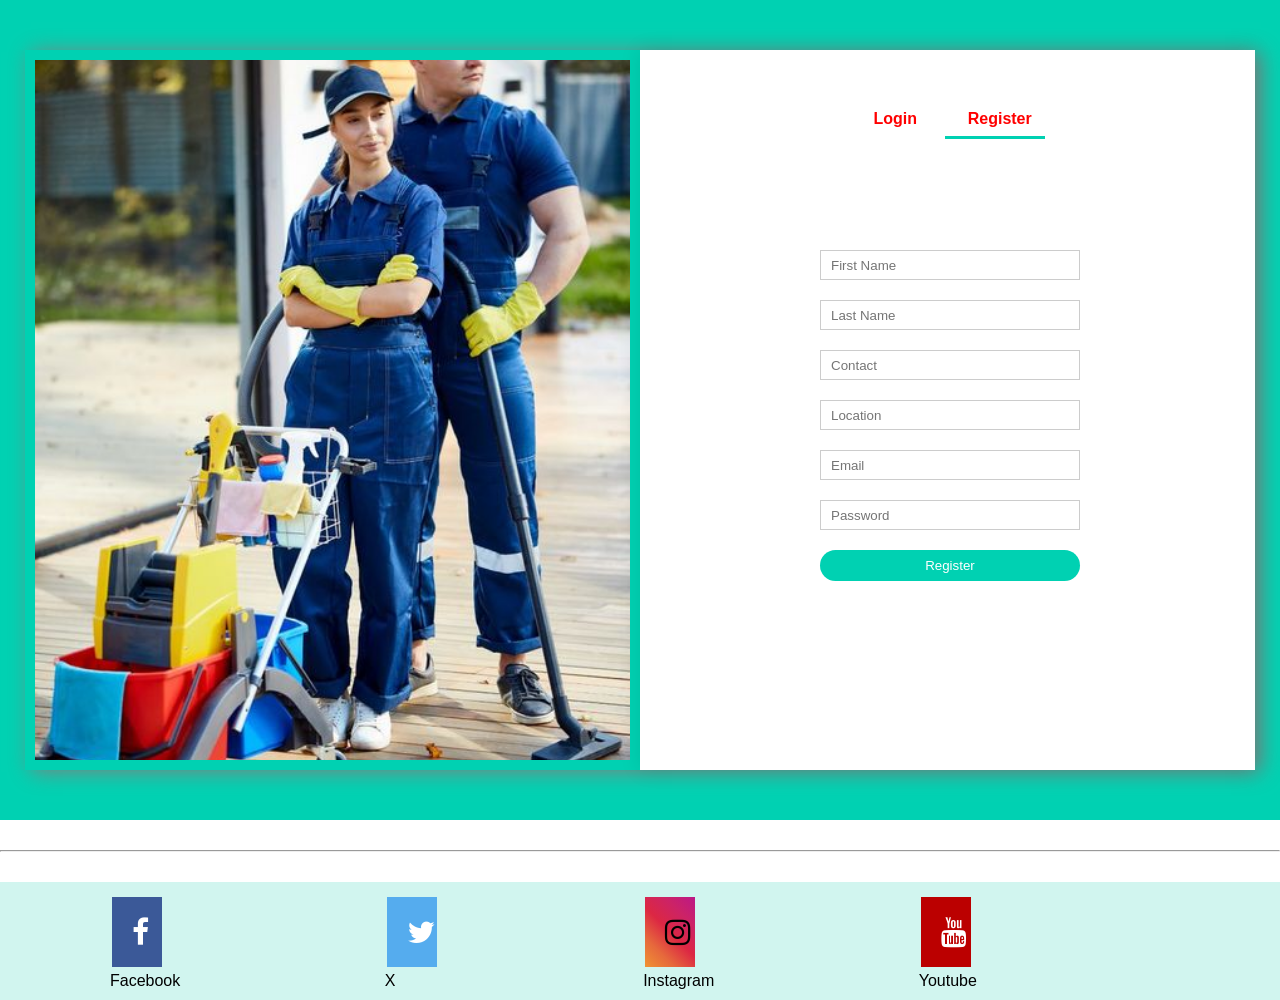
<file: templates/application.html>
<!DOCTYPE html>
<html>
  <head>
    <title>RegistrationForm</title>
    <link rel="stylesheet" href="style.css" />
    <link
      href="https://fonts.googleapis.com/css2?family=Dancing+Script:wght@400;500;600;700&display=swap"
      rel="stylesheet"
    />
    <link
      rel="stylesheet"
      href="https://cdnjs.cloudflare.com/ajax/libs/font-awesome/4.7.0/css/font-awesome.min.css"
    />
    <link rel="stylesheet" type="text/css" href="../static/styles/style.css" />
  </head>
  <body>
    <div class="registration-page">
      <div class="container">
        <div class="row">
          <div class="col-2">
            <img src="../static/images/registration.jpg" width="50%" />
          </div>
          <div class="col-2">
            <div class="form-container">
              <div class="form-button">
                <span onclick="login()">Login</span>
                <span onclick="register()">Register</span>
                <hr id="indicator" />
              </div>
              <form id="LoginForm" method="post">
                <input type="text" name="username" placeholder="User Name" />
                <input type="password" name="password" placeholder="Password" />
                <button type="submit" class="button">Login</button>
                <a href="/forgotPassword">Forgot Password</a>
              </form>
              <form
                id="Registration-Form"
                method="post"
                action="/application2.html"
              >
                <input type="text" name="firstname" placeholder="First Name" />
                <input type="text" name="lastname" placeholder="Last Name" />
                <input type="tel" name="contact" placeholder="Contact" />
                <input type="text" name="location" placeholder="Location" />
                <input type="email" name="email" placeholder="Email" />
                <input type="password" name="password" placeholder="Password" />
                <button type="submit" class="button">Register</button>
              </form>
            </div>
          </div>
        </div>
      </div>
    </div>
    <hr style="margin: 30px 0" />
    <div class="footer">
      <div class="btn">
        <div class="icon">
          <i href="facebook.com" class="fa fa-facebook" aria-hidden="true"></i>
        </div>
        <span>Facebook</span>
      </div>
      <div class="btn">
        <div class="icon">
          <i href="x.com" class="fa fa-twitter" aria-hidden="true"></i>
        </div>
        <span>X</span>
      </div>
      <div class="btn">
        <div class="icon">
          <i
            href="instagram.com"
            class="fa fa-instagram"
            aria-hidden="true"
          ></i>
        </div>
        <span>Instagram</span>
      </div>
      <div class="btn">
        <div class="icon">
          <i href="youtube.com" class="fa fa-youtube" aria-hidden="true"></i>
        </div>
        <span>Youtube</span>
      </div>
    </div>
    <!----------------------------------------Js for the form------------------------------------------------->
    <script>
      var LoginForm = document.getElementById("LoginForm");
      var RegistrationForm = document.getElementById("Registration-Form");
      var Indicator = document.getElementById("indicator");
      function register() {
        RegistrationForm.style.transform = "translateX(0px)";
        LoginForm.style.transform = "translateX(0px)";
        Indicator.style.transform = "translateX(100px)";
      }
      function login() {
        RegistrationForm.style.transform = "translateX(300px)";
        LoginForm.style.transform = "translateX(300px)";
        Indicator.style.transform = "translateX(0px)";
      }
    </script>
  </body>
</html>
</file>
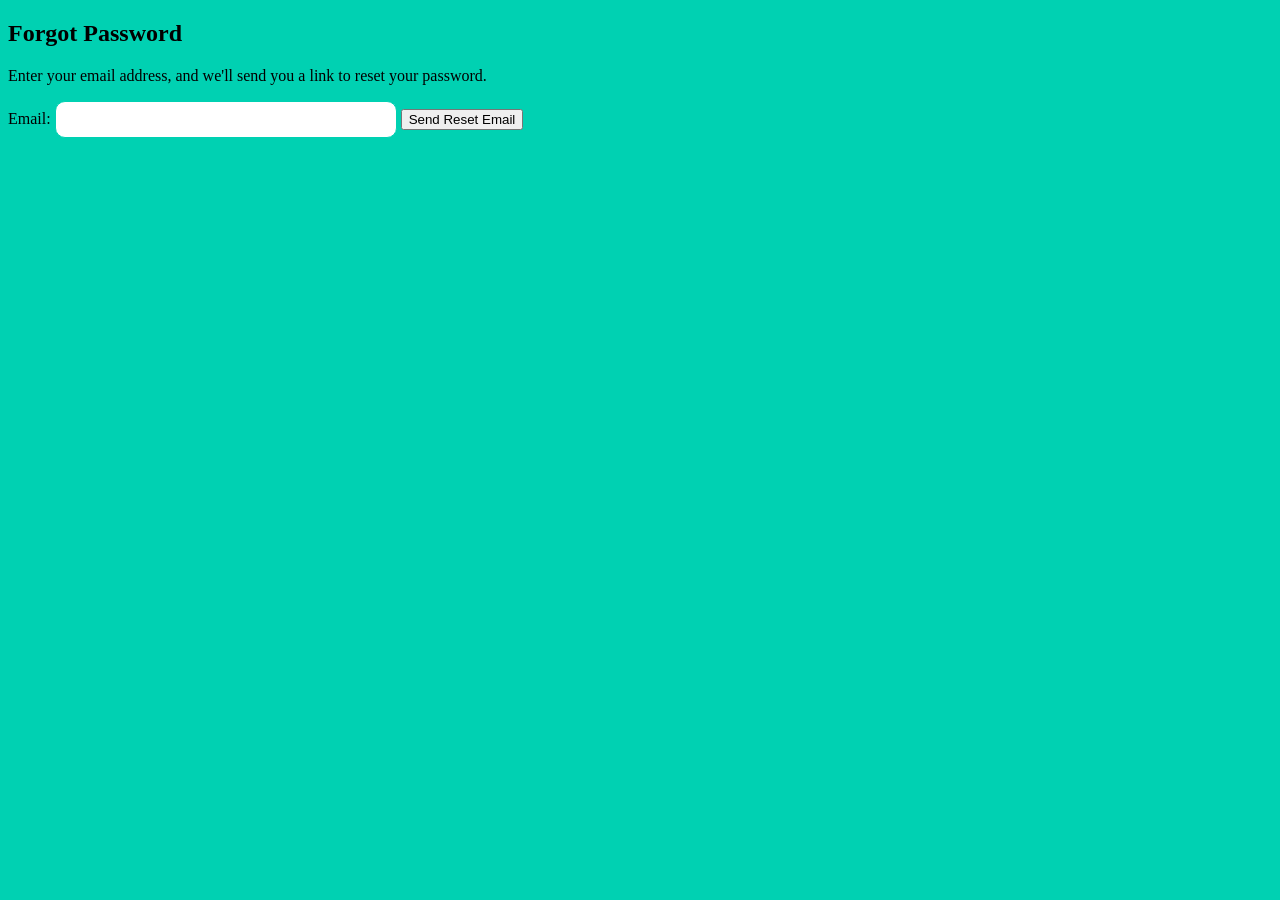
<file: templates/forgot_password.html>
<!DOCTYPE html>
<html lang="en">
  <head>
    <meta charset="UTF-8" />
    <meta http-equiv="X-UA-Compatible" content="IE=edge" />
    <meta name="viewport" content="width=device-width, initial-scale=1.0" />
    <title>Forgot Password</title>
    <link rel="stylesheet" href="style1.css" />
    <!-- Add your CSS styles or include them from external sources -->
  </head>
  <body>
    <div class="container">
      <h2>Forgot Password</h2>
      <p>
        Enter your email address, and we'll send you a link to reset your
        password.
      </p>
      <form method="post">
        <label for="email">Email:</label>
        <input type="email" name="email" id="email" required />
        <button type="submit">Send Reset Email</button>
      </form>
    </div>
  </body>
</html>
</file>
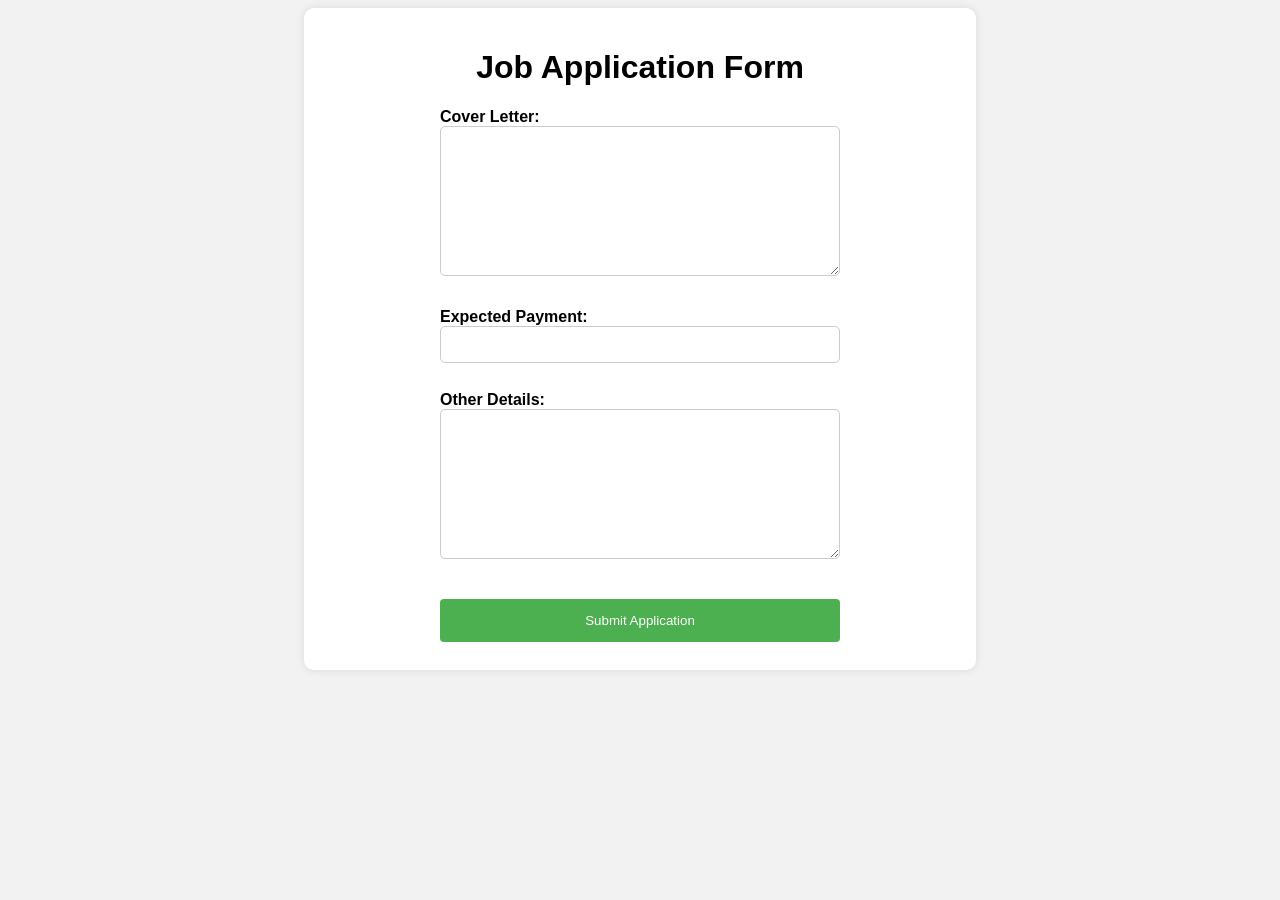
<file: templates/job_application.html>
<!DOCTYPE html>
<html lang="en">
<head>
    <meta charset="UTF-8">
    <meta name="viewport" content="width=device-width, initial-scale=1.0">
    <title>Job Application</title>
    <style>
        body {
            font-family: Arial, sans-serif;
            background-color: #f2f2f2;
        }
        .container {
            width: 50%;
            margin: 0 auto;
            background-color: #fff;
            padding: 20px;
            border-radius: 10px;
            box-shadow: 0px 0px 10px rgba(0, 0, 0, 0.1);
        }
        h1 {
            text-align: center;
        }
        form {
            max-width: 400px;
            margin: 0 auto;
        }
        label {
            font-weight: bold;
        }
        input[type="text"],
        textarea {
            width: 100%;
            padding: 10px;
            margin-bottom: 10px;
            border: 1px solid #ccc;
            border-radius: 5px;
            box-sizing: border-box;
        }
        textarea {
            height: 150px;
        }
        input[type="submit"] {
            background-color: #4CAF50;
            color: white;
            padding: 14px 20px;
            margin: 8px 0;
            border: none;
            border-radius: 4px;
            cursor: pointer;
            width: 100%;
        }
        input[type="submit"]:hover {
            background-color: #45a049;
        }
    </style>
</head>
<body>
    <div class="container">
        <h1>Job Application Form</h1>
        <form action="/submit_application" method="post">
                        
            <label for="cover_letter">Cover Letter:</label><br>
            <textarea id="cover_letter" name="cover_letter" rows="4" cols="50"></textarea><br><br>

            <label for="expected_payment">Expected Payment:</label><br>
            <input type="text" id="expected_payment" name="expected_payment"><br><br>
            
            <label for="other_details">Other Details:</label><br>
            <textarea id="other_details" name="other_details" rows="4" cols="50"></textarea><br><br>
            
            <input type="submit" value="Submit Application">
        </form>
    </div>
</body>
</html>
</file>
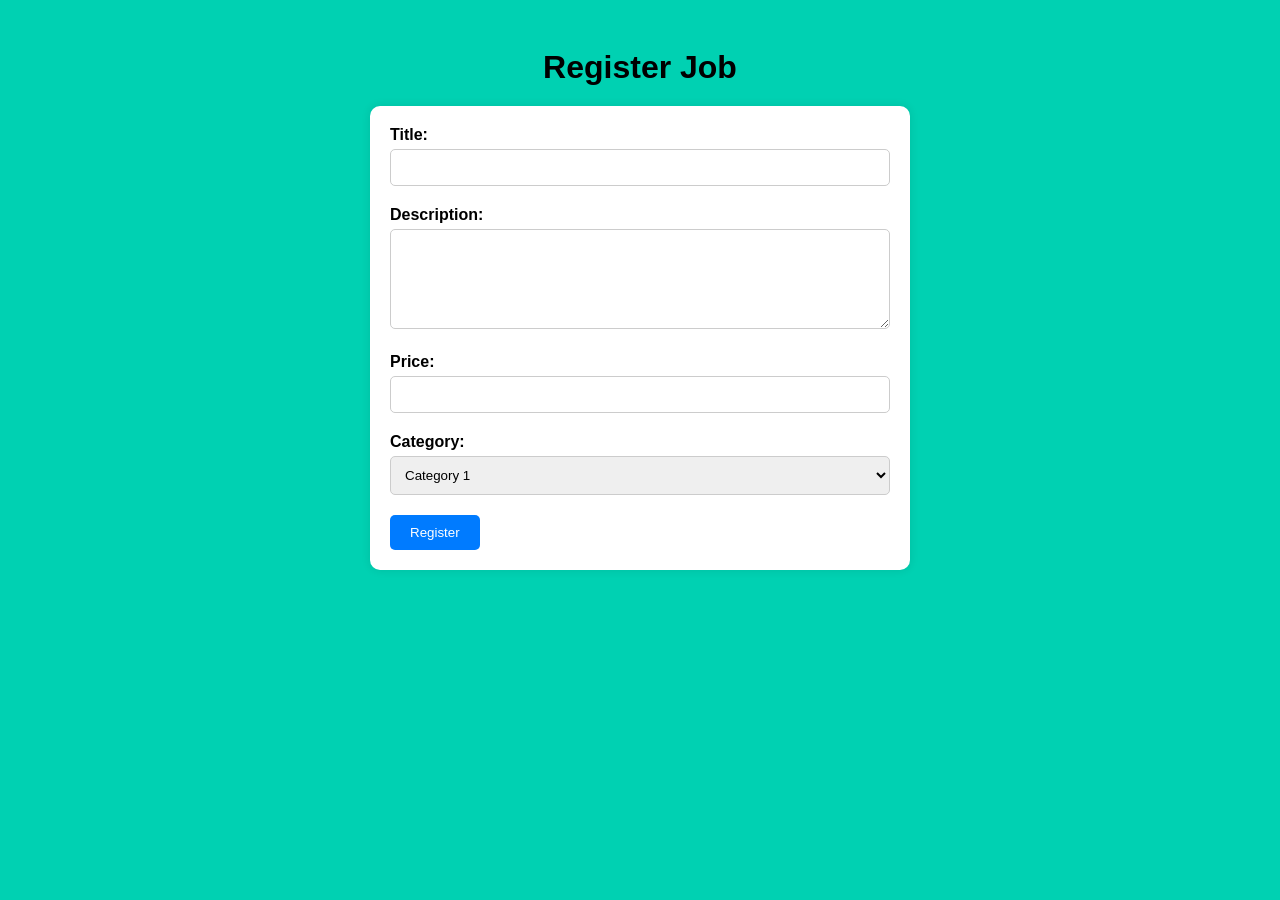
<file: templates/register_board.html>
<!DOCTYPE html>
<html>
  <head>
    <title>Register Job</title>
    <style>
      /* General Styles */
      body {
        font-family: Arial, sans-serif;
        background-color: #00d1b2;
        padding: 20px;
      }
      h1 {
        text-align: center;
        margin-bottom: 20px;
      }
      form {
        max-width: 500px;
        margin: auto;
        background-color: #fff;
        padding: 20px;
        border-radius: 10px;
        box-shadow: 0 0 10px rgba(0, 0, 0, 0.1);
      }
      label {
        font-weight: bold;
        margin-bottom: 5px;
        display: block;
      }
      input[type="text"],
      textarea,
      select {
        width: 100%;
        padding: 10px;
        margin-bottom: 20px;
        border: 1px solid #ccc;
        border-radius: 5px;
        box-sizing: border-box;
      }
      textarea {
        height: 100px;
      }
      button {
        padding: 10px 20px;
        background-color: #007bff;
        color: #fff;
        border: none;
        border-radius: 5px;
        cursor: pointer;
        transition: background-color 0.3s ease;
      }
      button:hover {
        background-color: #ff523c;
      }
    </style>
  </head>
  <body>
    <h1>Register Job</h1>
    <form method="POST" action="{{ url_for('main.register_board') }}">
      <label>Title:</label>
      <input type="text" name="title" required /><br />
      <label>Description:</label>
      <textarea name="description" required></textarea><br />
      <label>Price:</label>
      <input type="text" name="price" required /><br />
      <label>Category:</label>
      <select name="category">
        <option value="category1">Category 1</option>
        <option value="category2">Category 2</option>
        <option value="category3">Category 3</option>
        <!-- Add more options as needed --></select
      ><br />
      <button type="submit">Register</button>
    </form>
  </body>
</html>
</file>
<file: templates/style.css>
* {
  margin: 0;
  padding: 0;
  box-sizing: border-box;
}
body {
  font-family: BlinkMacSystemFont, -apple-system, "Segoe UI", Roboto, Oxygen,
    Ubuntu, Cantarell, "Fira Sans", "Droid Sans", "Helvetica Neue", Helvetica,
    Arial, sans-serif;
}
.navigationbar {
  display: flex;
  align-items: center;
  padding: 20px;
}
nav {
  flex: 1;
  text-align: right;
}
nav ul {
  display: inline-block;
  list-style-type: none;
}

nav ul li {
  display: inline-block;
  margin-right: 20px;
}

a {
  text-decoration: none;
  color: white;
}

p {
  color: #555;
}

.canvas {
  background: antiquewhite;
}
.container {
  max-width: 1300px;
  margin: auto;
  padding-left: 25px;
  padding-right: 25px;
}

.row {
  display: flex;
  align-items: center;
  flex-wrap: wrap;
  justify-content: space-around;
  border: 1px black;
  box-shadow: 6px 2px 20px gray;
  width: 100%;
  height: 720px;
  margin: 0 auto;
}
.leftimage {
  width: 100%;
  padding: 10px;
  height: 720px;
}

.column2 {
  flex-basis: 50%;
  min-width: 300px;
}

.column2-image {
  max-width: 100%;
  padding: 50px;
}

.column2 h1 {
  font-size: 150%;
  line-height: 50px;
  margin: 25px 0;
}

.button {
  display: inline-block;
  background: #00d1b2;
  color: white;
  padding: 8px 30px;
  margin: 30px 0;
  border: 0;
  border-radius: 30px;
  transition: backround 0.5s;
}

.button:hover {
  background: blue;
}
.canvas .row {
  margin-top: 70px;
}

.registration-page {
  padding: 50px 0;
  background: antiquewhite;
}

.form-container {
  background: #fff;
  padding-top: 80px;
  height: 100%;
  align-items: center;
  position: relative;
  text-align: center;
  padding: 60px 0;
  box-shadow: 0 0 20px 0px rgba(0, 0, 0, 0.1);
  overflow: auto;
}
form {
  display: block;
  margin: auto;
  padding-left: 400px;
}

.form-container span {
  font-weight: bold;
  padding: 0 10px;
  color: red;
  cursor: pointer;
  width: 100px;
  display: inline-block;
}

.form-button {
  display: inline-block;
}

.form-container form {
  max-width: 300px;
  padding: 0 20px;
  position: absolute;
  top: 130px;
  transition: transition ls;
}

form input {
  width: 100%;
  height: 30px;
  margin: 10px 0;
  padding: 0 10px;
  border: 1px solid #ccc;
}

form .button {
  width: 100%;
  border: none;
  cursor: pointer;
  margin: 10px 0;
}

form .button:focus {
  outline: none;
}

#LoginForm {
  left: -300px;
}

#Registration-Form {
  margin-top: 60px;
  left: 160px;
}

form a {
  font-size: 12px;
}
div {
  margin: auto;
}
#indicator {
  width: 100px;
  border: none;
  background: #00d1b2;
  height: 3px;
  margin-top: 8px;
  transform: translateX(100px);
  transition: transition ls;
}
/*-----------------------aboutpage----------------------------------------------------*/
.logo {
  width: 100%;
  height: 75px;
  margin: 0px 0px;
  background-color: #8ce6d8;
}
.hero {
  position: relative;
  height: 40vh;
}
.heroimage {
  width: 100%;
  height: 100%;
  object-fit: cover;
}
h1 {
  color: black;
  text-align: center;
  font-size: 36px;
}
p {
  font-family: roboto;
  font-size: 16px;
  line-height: 40px;
}
section {
  padding: 30px;
  background-color: white;
}
.founders {
  margin: 40px;
  display: flex;
  justify-items: center;
}
.Eric {
  width: 30%;
}
.Joshua {
  width: 30%;
}
/*-----------------------listingpage----------------------------------------------------*/
.nav-bar-white {
  display: flex;
  justify-content: space-between;
  align-items: center;
  background-color: #00d1b2;
  box-shadow: 0 5px 10px rgba(0, 0, 0, 0.05);
}
.nav-bar-white .navlinks li a {
  color: white;
}

/* Style the navigation links */
.nav-bar-white .navlinks {
  list-style: none;
  display: flex;
}

.nav-bar-white .register {
  background-color: #00d1b2;
  color: #fff;
  padding: 8px 15px;
  text-decoration: none;
  border-radius: 5px;
  margin-left: auto;
}

.list-container {
  margin-top: 50px;
  display: flex;
  justify-content: space-between;
  flex-wrap: wrap;
}

.left-col {
  flex-basis: 70%;
}

.right-col {
  flex-basis: 25%;
}

.left-col h1 {
  color: aqua;
  font-weight: 80px;
  margin-bottom: 30px;
}

.worker {
  display: flex;
  justify-content: space-between;
  flex-wrap: wrap;
  padding: 30px 0;
  border-radius: 20 px;
  border-top: 1px solid #ccc;
  background-color: red;
}

.worker-info {
  flex-basis: 58%;
  color: #555;
  background-color: white;
  padding: 10px;
  border: 0.4px solid #00d1b2;
  margin-top: 20px;
  border-radius: 10px;
  box-shadow: 4px 4px 4px gray;
  margin-bottom: 40px;
}

.worker-info h3 {
  font-weight: 600;
  color: #333;
  font-size: 22px;
  margin: 4px 0;
}
.col-2 {
  flex: 1;
  width: 50%;
  height: 100%;
}

/*-----------------------------------footer icons-------------------------------------------------------*/
.fa {
  padding: 20px;
  text-align: center;
  margin: 5px 2px;
  font-size: 30px;
  width: 50px;
}

.fa-facebook {
  background: #3b5998;
  color: white;
}
.fa-twitter {
  background: #55acee;
  color: white;
}

.fa-instagram {
  background: #f09433;
  background: -moz-linear-gradient(
    45deg,
    #f09433 0%,
    #e6683c 25%,
    #dc2743 50%,
    #cc2366 75%,
    #bc1888 100%
  );
  background: -webkit-linear-gradient(
    45deg,
    #f09433 0%,
    #e6683c 25%,
    #dc2743 50%,
    #cc2366 75%,
    #bc1888 100%
  );
  background: linear-gradient(
    45deg,
    #f09433 0%,
    #e6683c 25%,
    #dc2743 50%,
    #cc2366 75%,
    #bc1888 100%
  );
  filter: progid:DXImageTransform.Microsoft.gradient( startColorstr='#f09433', endColorstr='#bc1888',GradientType=1 );
}

.fa-youtube {
  background: #bb0000;
  color: white;
}

.btn {
  display: inline-block;
  margin: 0 100px;
}

.footer {
  background-color: rgb(140, 230, 216, 0.4);
  margin: 0 auto;
  padding: 10px;
}
</file>
<file: static/styles/style.css>
* {
  margin: 0;
  padding: 0;
  box-sizing: border-box;
}
body {
  font-family: BlinkMacSystemFont, -apple-system, "Segoe UI", Roboto, Oxygen,
    Ubuntu, Cantarell, "Fira Sans", "Droid Sans", "Helvetica Neue", Helvetica,
    Arial, sans-serif;
}
.navigationbar {
  display: flex;
  align-items: center;
  padding: 20px;
}
nav {
  flex: 1;
  text-align: right;
}
nav ul {
  display: inline-block;
  list-style-type: none;
}

nav ul li {
  display: inline-block;
  margin-right: 20px;
}

a {
  text-decoration: none;
  color: #555;
}

p {
  color: #555;
}

.canvas {
  background: #00d1b2;
}
.container {
  max-width: 1300px;
  margin: auto;
  padding-left: 25px;
  padding-right: 25px;
}

.row {
  display: flex;
  align-items: center;
  flex-wrap: wrap;
  justify-content: space-around;
  border: 1px black;
  box-shadow: 6px 2px 20px gray;
  width: 100%;
  height: 720px;
  margin: 0 auto;
}
.leftimage {
  width: 100%;
  padding: 10px;
  height: 720px;
}

.column2 {
  flex-basis: 50%;
  min-width: 300px;
}

.column2-image {
  max-width: 100%;
  padding: 50px;
}

.column2 h1 {
  font-size: 150%;
  line-height: 50px;
  margin: 25px 0;
}

.button {
  display: inline-block;
  background: #00d1b2;
  color: white;
  padding: 8px 30px;
  margin: 30px 0;
  border-radius: 30px;
  border: 0;
  transition: backround 0.5s;
}

.button:hover {
  background: blue;
}
.canvas .row {
  margin-top: 70px;
}

.registration-page {
  padding: 50px 0;
  background: #00d1b2;
}

.form-container {
  background: #fff;
  padding-top: 80px;
  height: 100%;
  align-items: center;
  position: relative;
  text-align: center;
  padding: 60px 0;
  box-shadow: 0 0 20px 0px rgba(0, 0, 0, 0.1);
  overflow: auto;
}
form {
  display: block;
  margin: auto;
  padding-left: 400px;
}

.form-container span {
  font-weight: bold;
  padding: 0 10px;
  color: red;
  cursor: pointer;
  width: 100px;
  display: inline-block;
}

.form-button {
  display: inline-block;
}

.form-container form {
  max-width: 300px;
  padding: 0 20px;
  position: absolute;
  top: 130px;
  transition: transition ls;
}

form input {
  width: 100%;
  height: 30px;
  margin: 10px 0;
  padding: 0 10px;
  border: 1px solid #ccc;
}

form .button {
  width: 100%;
  border: none;
  cursor: pointer;
  margin: 10px 0;
}

form .button:focus {
  outline: none;
}

#LoginForm {
  left: -300px;
}

#Registration-Form {
  margin-top: 60px;
  left: 160px;
}

form a {
  font-size: 12px;
}

#indicator {
  width: 100px;
  border: none;
  background: #00d1b2;
  height: 3px;
  margin-top: 8px;
  transform: translateX(100px);
  transition: transition ls;
}
/*-----------------------listingpage----------------------------------------------------*/
.nav-bar-white {
  display: flex;
  justify-content: space-between;
  align-items: center;
  background-color: #00d1b2;
  box-shadow: 0 5px 10px rgba(0, 0, 0, 0.05);
}
.nav-bar-white .navlinks li a {
  color: white;
}

/* Style the navigation links */
.nav-bar-white .navlinks {
  list-style: none;
  display: flex;
}

.nav-bar-white .register {
  background-color: #00d1b2;
  color: #fff;
  padding: 8px 15px;
  text-decoration: none;
  border-radius: 5px;
  margin-left: auto;
}

.list-container {
  margin-top: 50px;
  display: flex;
  justify-content: space-between;
  flex-wrap: wrap;
}

.left-col {
  flex-basis: 70%;
}

.right-col {
  flex-basis: 25%;
}

.left-col h1 {
  color: aqua;
  font-weight: 80px;
  margin-bottom: 30px;
}

.worker {
  display: flex;
  justify-content: space-between;
  flex-wrap: wrap;
  padding: 30px 0;
  border-radius: 20 px;
  border-top: 1px solid #ccc;
  background-color: red;
}

.worker-info {
  flex-basis: 58%;
  color: #555;
  background-color: white;
  padding: 10px;
  margin-top: 20px;
  border-radius: 10px;
  box-shadow: 4px 4px 4px gray;
  margin-bottom: 40px;
}

.worker-info h3 {
  font-weight: 600;
  color: #333;
  font-size: 22px;
  margin: 4px 0;
}
.col-2 {
  flex: 1;
  width: 50%;
  height: 100%;
}
.col-2 img {
  width: 100%;
  height: 100%;
  object-fit: cover;
  padding: 10px;
}

/*-----------------------------------footer icons-------------------------------------------------------*/
.fa {
  padding: 20px;
  text-align: center;
  margin: 5px 2px;
  font-size: 30px;
  width: 50px;
}

.fa-facebook {
  background: #3b5998;
  color: white;
}
.fa-twitter {
  background: #55acee;
  color: white;
}

.fa-instagram {
  background: #f09433;
  background: -moz-linear-gradient(
    45deg,
    #f09433 0%,
    #e6683c 25%,
    #dc2743 50%,
    #cc2366 75%,
    #bc1888 100%
  );
  background: -webkit-linear-gradient(
    45deg,
    #f09433 0%,
    #e6683c 25%,
    #dc2743 50%,
    #cc2366 75%,
    #bc1888 100%
  );
  background: linear-gradient(
    45deg,
    #f09433 0%,
    #e6683c 25%,
    #dc2743 50%,
    #cc2366 75%,
    #bc1888 100%
  );
  filter: progid:DXImageTransform.Microsoft.gradient( startColorstr='#f09433', endColorstr='#bc1888',GradientType=1 );
}

.fa-youtube {
  background: #bb0000;
  color: white;
}

.btn {
  display: inline-block;
  margin: 0 100px;
}

.footer {
  background-color: rgb(140, 230, 216, 0.4);
}
</file>
<file: templates/style1.css>
/*---------------sign up----------------------*/
body {
  background-color: #00d1b2;
}
.flexbox {
  background-color: #00d1b2;
  display: flex;
  border: 1px black;

  box-shadow: 6px 2px 20px gray;
  width: 80%;
  height: 700px;
  margin: 0 auto;
}
.column1 {
  flex: 1;
  width: 50%;
  height: 100%;
}
.logo {
  width: 150px;
  height: 80px;
}
img {
  padding: 10px;
  height: 680px;
  clip: auto;
}
.hero-image {
  height: 300px;
}
.hero {
  height: 600px;
  width: 100%;
  object-fit: cover;
}
.column {
  background-color: white;
  padding: 10px;
  padding-top: 100px;
  margin: 10px;
  align-items: center;
  text-align: center;
  width: 50%;
  border-radius: 10px;
}
.button {
  background-color: #00d1b2;
  width: 120px;
  color: white;
  padding: 10px;
  margin-top: 20px;
  border-radius: 10px;
  border: 0;
  box-shadow: 4px 4px 4px gray;
  margin-bottom: 40px;
}
.field {
  padding: 10px;
  margin-top: 10px;
}
input {
  width: 120px;
  padding: 10px;
  border: 0.4px solid #00d1b2;
  width: 320px;
  border-radius: 10px;
}
/*---------------login----------------------*/

#applyJobBtn {
  background-color: white;
  color: black;
  width: 120px;
  padding: 10px;
  border: 0.4px solid #00d1b2;
  margin-top: 20px;
  border: 1px solid black;
  border-radius: 10px;
  box-shadow: 4px 4px 4px gray;
}

.field {
  padding: 10px;
  margin-top: 10px;
}
input {
  width: 120px;
  padding: 10px;
  border: 0.4px solid #00d1b2;
  width: 320px;
  border-radius: 10px;
}
</file>
